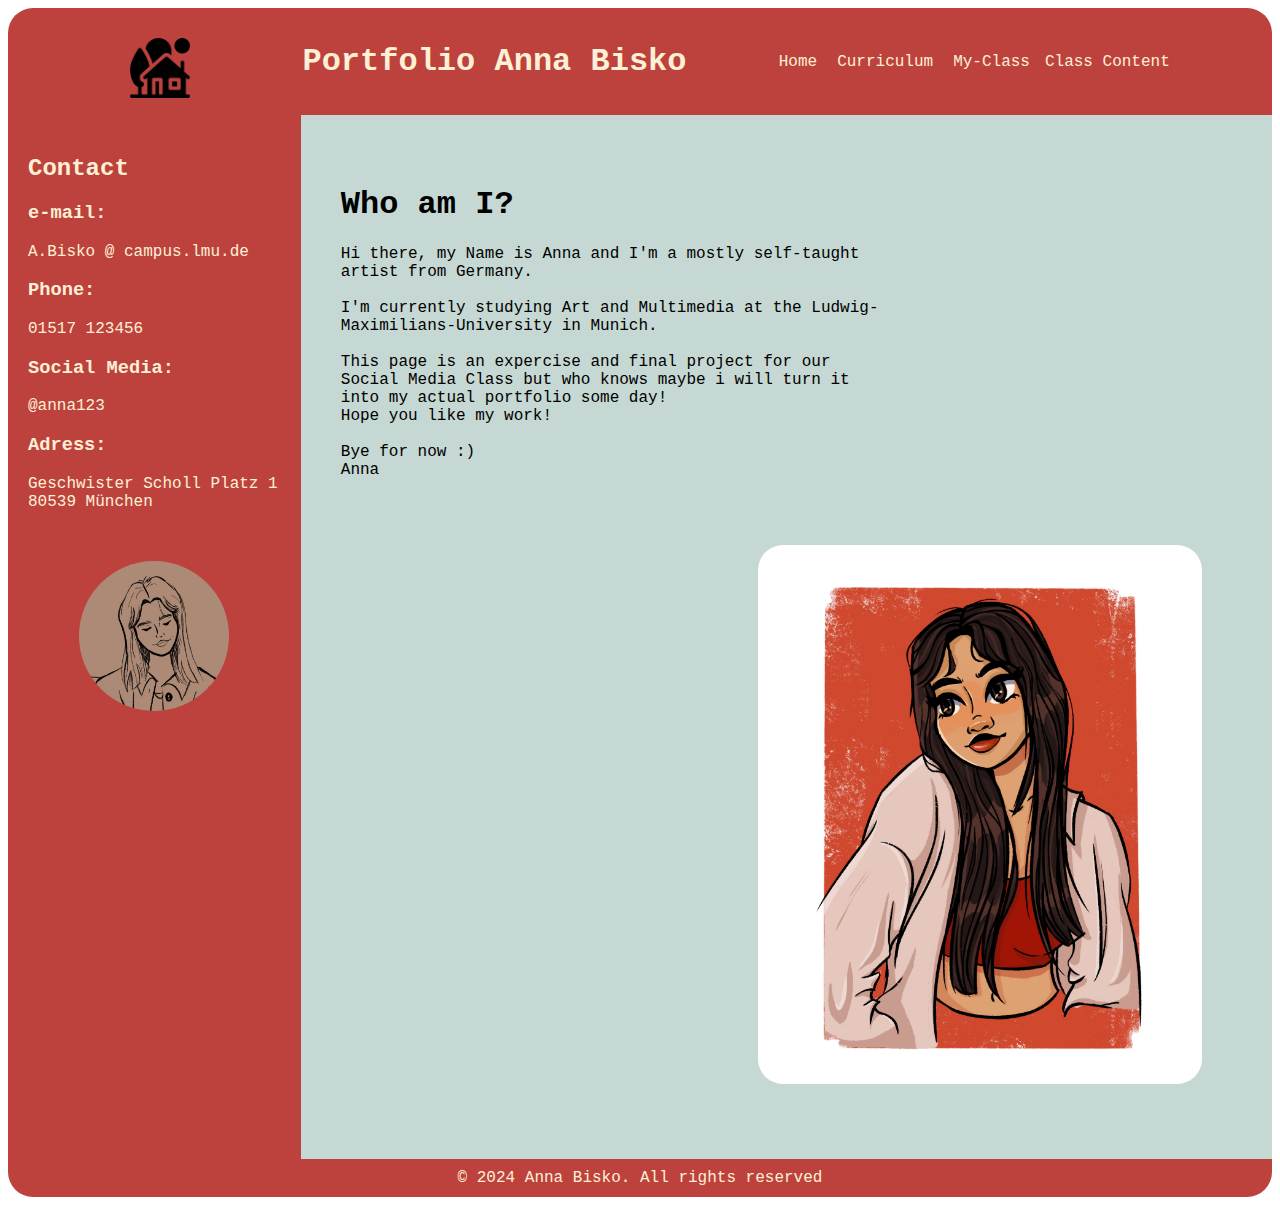
<file: frontend/index.html>
<!DOCTYPE html>
<html lang="en">
  <head>
    <meta charset="UTF-8" />
    <meta name="viewport" content="width=device-width, initial-scale=1.0" />
    <meta http-equiv="X-UA-Compatible" content="ie=edge" />
    <title>Static Template</title>
    <link rel="stylesheet" href="./styles.css" />
  </head>
  <body>
    <header>
      <a title="Home page" href="index.html" class="left-icon"> <img src="BildHome.png" alt="Home" style= "width: 60px; height: 60px; margin-right: 20px;"></a>
      <h1>Portfolio Anna Bisko </h1>
      <nav>
        <a href="index.html">Home</a>
        <a href="Curriculum.html">Curriculum</a>
        <a href="my-class.html">My-Class</a>
        <div class="dropdown">
          <button>Class Content</button>
          <div class="dropdown-content">
              <a href="KeyC.html">Key Concepts</a>
              <a href="PlatformA.html">Platform Architecture</a>
              <a href="FrontendD.html">Frontend Development</a>
              <a href="BackendD.html">Backend Development</a>
              <a href="DataS.html">Data Storage and Databases</a>
          </div>
      </div>
      </nav>
    </header>
    <main>
      <aside>
        <h2>Contact</h2>
        <p>
        <h3>e-mail:</h3>
        A.Bisko @ campus.lmu.de
        <br> 
        <h3>Phone: </h3>
        01517 123456 
        <br> 
        <h3>Social Media:</h3> 
        @anna123
        <br>
        <h3>Adress:</h3>
        Geschwister Scholl Platz 1
        <br>80539 München
        </p>
       <img src="Me.jpg" class="center" style="width: 150px; height:150px; border-radius: 150px; border: 20px;">
      </aside>

      <section>
        <div class="text1">
        <h1>Who am I?</h1>
        <p>Hi there, my Name is Anna and I'm a mostly self-taught artist from Germany. 
          <br>
        <br>I'm currently studying Art and Multimedia at the Ludwig-Maximilians-University in Munich.
        <br>
        <br> This page is  an expercise and final project for our Social Media Class but who knows maybe i will turn it into my actual portfolio some day!
        <br> Hope you like my work!
        <br>
        <br> Bye for now :) 
        <br> Anna 
        <br> 
      </div>
        
        <div class="pictures">
        <img src="Bild1.jpg" style=" width: 444px; height: 539px; border-radius: 25px;" >
      </div>
      </p>
      
    
      </section>  
    </main>

    <footer>
      <center>&copy; 2024 Anna Bisko. All rights reserved </center>
    </footer>
  </body>
</html>
</file>
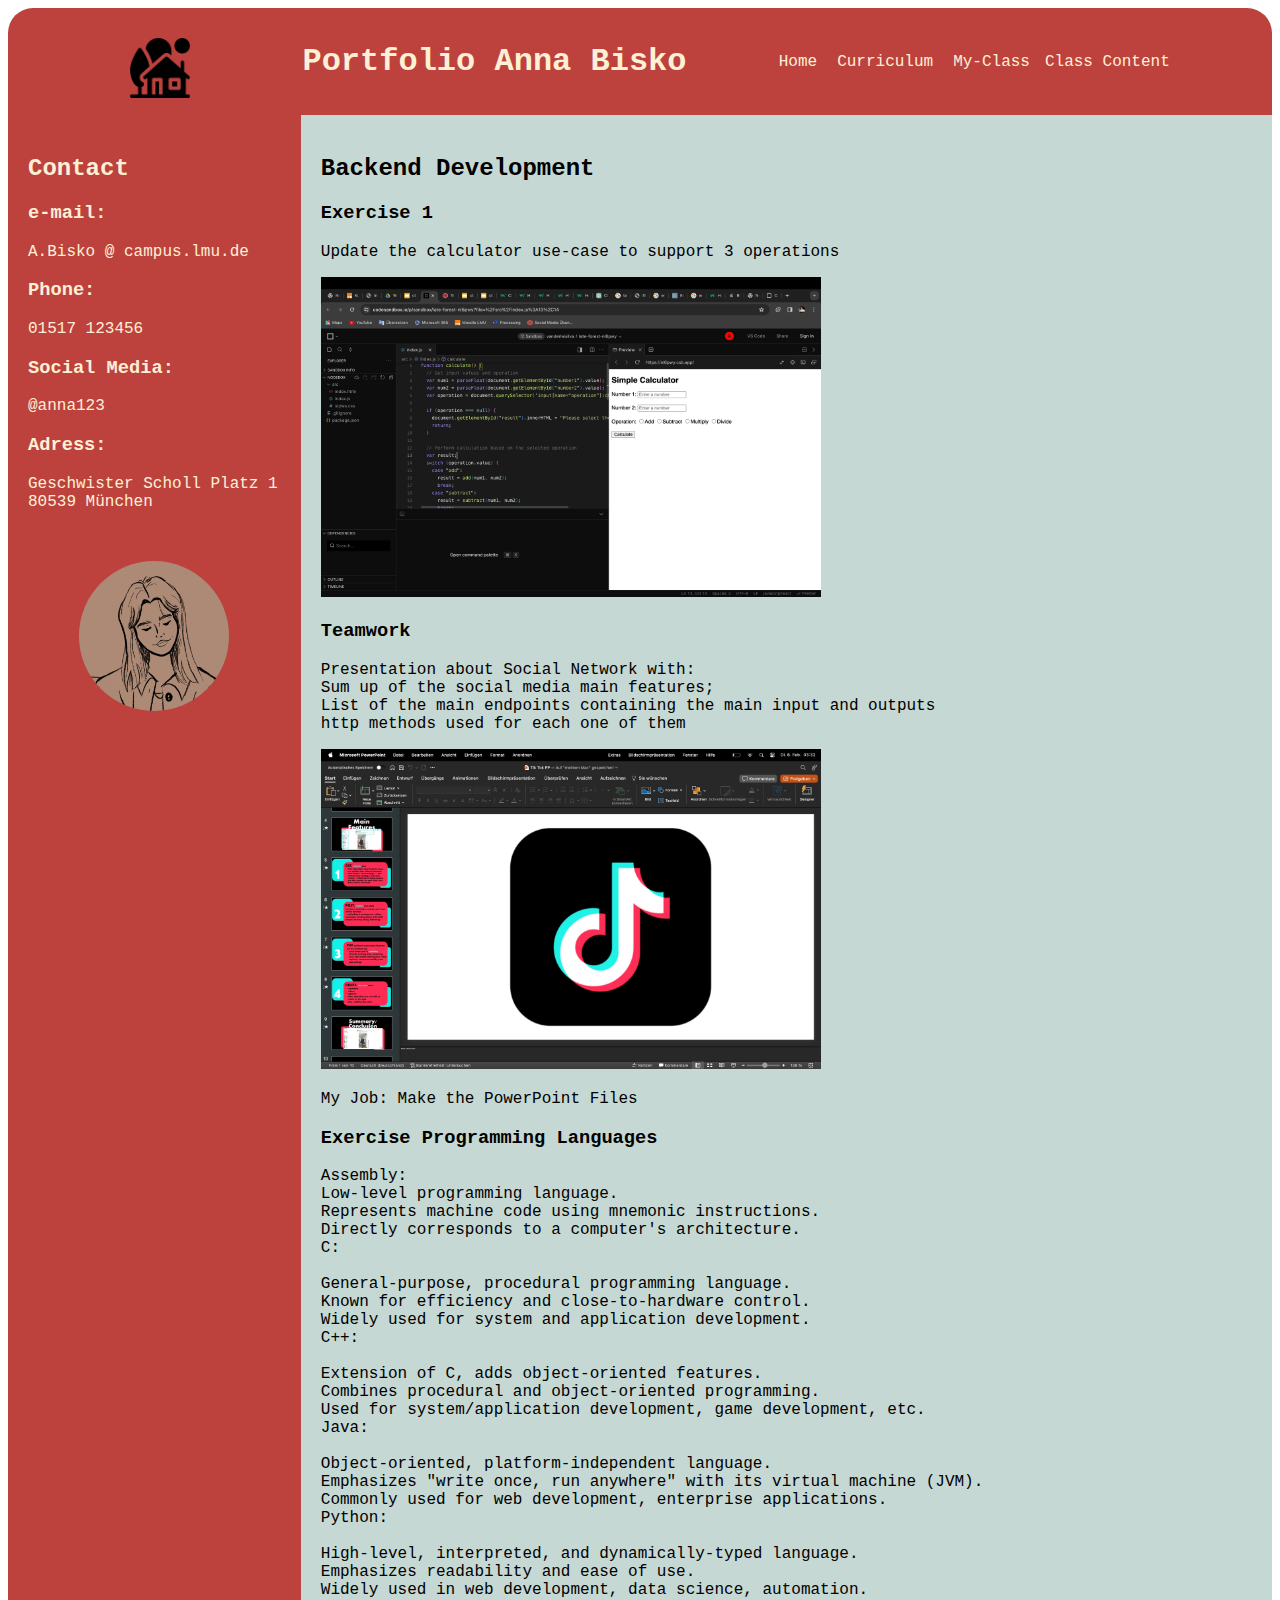
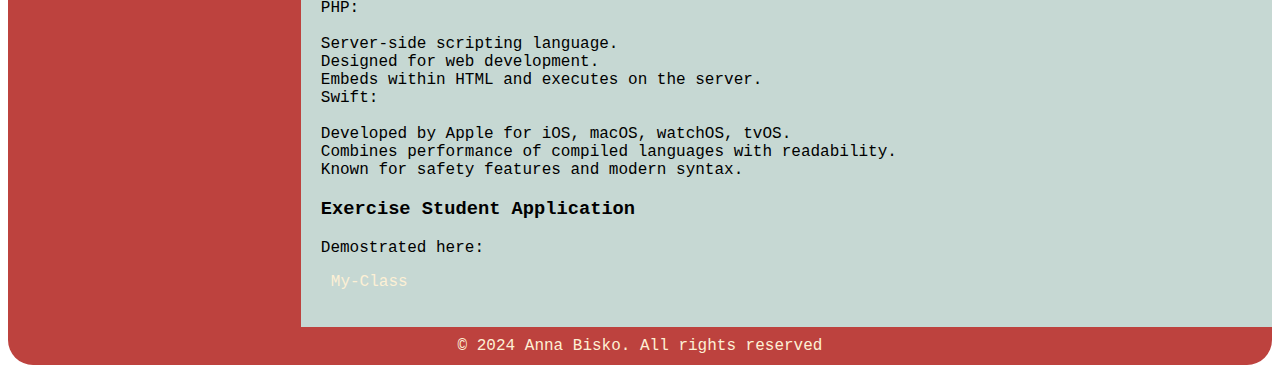
<file: frontend/BackendD.html>
<!DOCTYPE html>
<html lang="en">
  <head>
    <meta charset="UTF-8" />
    <meta name="viewport" content="width=device-width, initial-scale=1.0" />
    <meta http-equiv="X-UA-Compatible" content="ie=edge" />
    <title>Static Template</title>
    <link rel="stylesheet" href="./styles.css" />
  </head>
  <body>
    <header>
      <a title="Home page" href="index.html" class="left-icon"> <img src="BildHome.png" alt="Home" style= "width: 60px; height: 60px; margin-right: 20px;"></a>
      <h1>Portfolio Anna Bisko </h1>
      <nav>
        <a href="index.html">Home</a>
        <a href="Curriculum.html">Curriculum</a>
        <a href="my-class.html">My-Class</a>
        <div class="dropdown">
          <button>Class Content</button>
          <div class="dropdown-content">
              <a href="KeyC.html">Key Concepts</a>
              <a href="PlatformA.html">Platform Architecture</a>
              <a href="FrontendD.html">Frontend Development</a>
              <a href="BackendD.html">Backend Development</a>
              <a href="DataS.html">Data Storage and Databases</a>
          </div>
      </div>
      </nav>
    </header>
    <main>
      <aside>
        <h2>Contact</h2>
        <p>
        <h3>e-mail:</h3>
        A.Bisko @ campus.lmu.de
        <br> 
        <h3>Phone: </h3>
        01517 123456 
        <br> 
        <h3>Social Media:</h3> 
        @anna123
        <br>
        <h3>Adress:</h3>
        Geschwister Scholl Platz 1
        <br>80539 München
        </p>
       <img src="Me.jpg" class="center" style="width: 150px; height:150px; border-radius: 150px; border: 20px;">
      </aside>

      <section>
       <h2>Backend Development</h2>
       <h3>Exercise 1</h3>
       <p>Update the calculator use-case to support 3 operations</p>
       <img src="Calc.jpeg" style="width: 500px; height: 320px;">
    
       <h3>Teamwork</h3>
       <p>Presentation about Social Network with:
       <br> Sum up of the social media main features;
       <br>List of the main endpoints containing the main input and outputs
       <br>http methods used for each one of them
       </p>
       <img src="TikTokPP.jpeg" style="width: 500px; height: 320px;">
       <p>My Job: Make the PowerPoint Files</p>

       <h3>Exercise Programming Languages</h3>
       <p>
        Assembly:

       <br> Low-level programming language.
       <br>Represents machine code using mnemonic instructions.
       <br>Directly corresponds to a computer's architecture.
       <br>C:
       <br>
       <br>General-purpose, procedural programming language.
       <br>Known for efficiency and close-to-hardware control.
       <br>Widely used for system and application development.
       <br>C++:
       <br>
       <br>Extension of C, adds object-oriented features.
       <br>Combines procedural and object-oriented programming.
       <br>Used for system/application development, game development, etc.
       <br>Java:
       <br>
       <br>Object-oriented, platform-independent language.
       <br>Emphasizes "write once, run anywhere" with its virtual machine (JVM).
       <br>Commonly used for web development, enterprise applications.
       <br>Python:
       <br>
       <br>High-level, interpreted, and dynamically-typed language.
       <br>Emphasizes readability and ease of use.
       <br>Widely used in web development, data science, automation.
       <br>PHP:
       <br>
       <br>Server-side scripting language.
       <br>Designed for web development.
       <br>Embeds within HTML and executes on the server.
       <br>Swift:
       <br>
       <br>Developed by Apple for iOS, macOS, watchOS, tvOS.
       <br>Combines performance of compiled languages with readability.
       <br>Known for safety features and modern syntax.
       <br>
       <h3>Exercise Student Application</h3>
       <p>Demostrated here:</p>
       <a href="my-class.html">My-Class</a>
   

       </p>
    
      </section>  
    </main>

    <footer>
      <center>&copy; 2024 Anna Bisko. All rights reserved </center>
    </footer>
  </body>
</html>
</file>
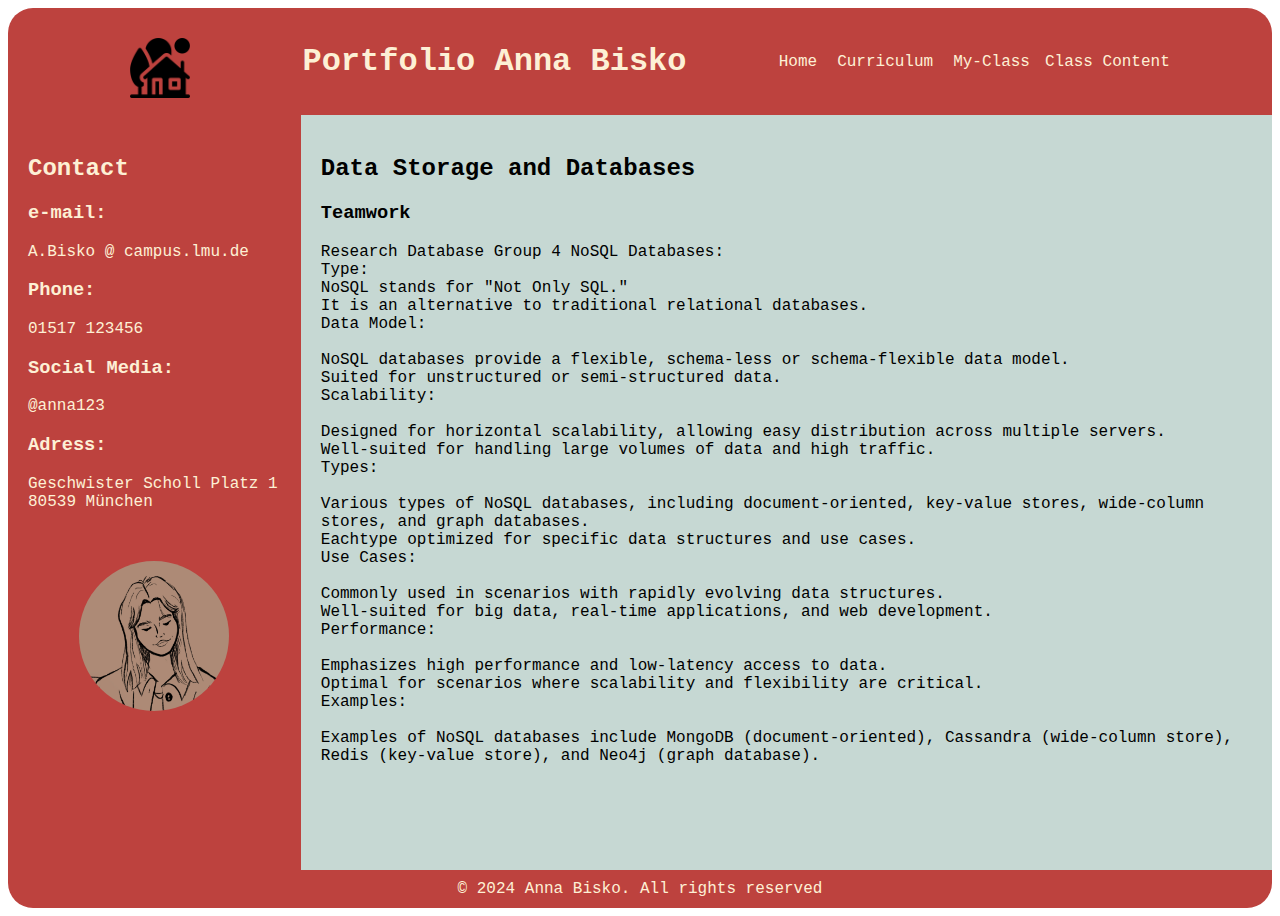
<file: frontend/DataS.html>
<!DOCTYPE html>
<html lang="en">
  <head>
    <meta charset="UTF-8" />
    <meta name="viewport" content="width=device-width, initial-scale=1.0" />
    <meta http-equiv="X-UA-Compatible" content="ie=edge" />
    <title>Static Template</title>
    <link rel="stylesheet" href="./styles.css" />
  </head>
  <body>
    <header>
      <a title="Home page" href="index.html" class="left-icon"> <img src="BildHome.png" alt="Home" style= "width: 60px; height: 60px; margin-right: 20px;"></a>
      <h1>Portfolio Anna Bisko </h1>
      <nav>
        <a href="index.html">Home</a>
        <a href="Curriculum.html">Curriculum</a>
        <a href="my-class.html">My-Class</a>
        <div class="dropdown">
          <button>Class Content</button>
          <div class="dropdown-content">
              <a href="KeyC.html">Key Concepts</a>
              <a href="PlatformA.html">Platform Architecture</a>
              <a href="FrontendD.html">Frontend Development</a>
              <a href="BackendD.html">Backend Development</a>
              <a href="DataS.html">Data Storage and Databases</a>
          </div>
      </div>
      </nav>
    </header>
    <main>
      <aside>
        <h2>Contact</h2>
        <p>
        <h3>e-mail:</h3>
        A.Bisko @ campus.lmu.de
        <br> 
        <h3>Phone: </h3>
        01517 123456 
        <br> 
        <h3>Social Media:</h3> 
        @anna123
        <br>
        <h3>Adress:</h3>
        Geschwister Scholl Platz 1
        <br>80539 München
        </p>
       <img src="Me.jpg" class="center" style="width: 150px; height:150px; border-radius: 150px; border: 20px;">
      </aside>

      <section>
       <h2>Data Storage and Databases</h2>
       <h3>Teamwork</h3>
       <p>Research Database Group 4  NoSQL Databases:

        <br>Type:

        <br>NoSQL stands for "Not Only SQL."
        <br>It is an alternative to traditional relational databases.
        <br>Data Model:
        <br>
        <br>NoSQL databases provide a flexible, schema-less or schema-flexible data model.
        <br>Suited for unstructured or semi-structured data.
        <br>Scalability:
        <br>
        <br> Designed for horizontal scalability, allowing easy distribution across multiple servers.
        <br>Well-suited for handling large volumes of data and high traffic.
        <br>Types:
        <br>
        <br>Various types of NoSQL databases, including document-oriented, key-value stores, wide-column stores, and graph databases.
        <br> Eachtype optimized for specific data structures and use cases.
        <br>Use Cases:
        <br>
        <br>Commonly used in scenarios with rapidly evolving data structures.
        <br>Well-suited for big data, real-time applications, and web development.
        <br>Performance:
        <br>
        <br> Emphasizes high performance and low-latency access to data.
        <br>Optimal for scenarios where scalability and flexibility are critical.
        <br>Examples:
        <br>
        <br>Examples of NoSQL databases include MongoDB (document-oriented), Cassandra (wide-column store), Redis (key-value store), and Neo4j (graph database).
       </p>
      
    
      </section>  
    </main>

    <footer>
      <center>&copy; 2024 Anna Bisko. All rights reserved </center>
    </footer>
  </body>
</html>
</file>
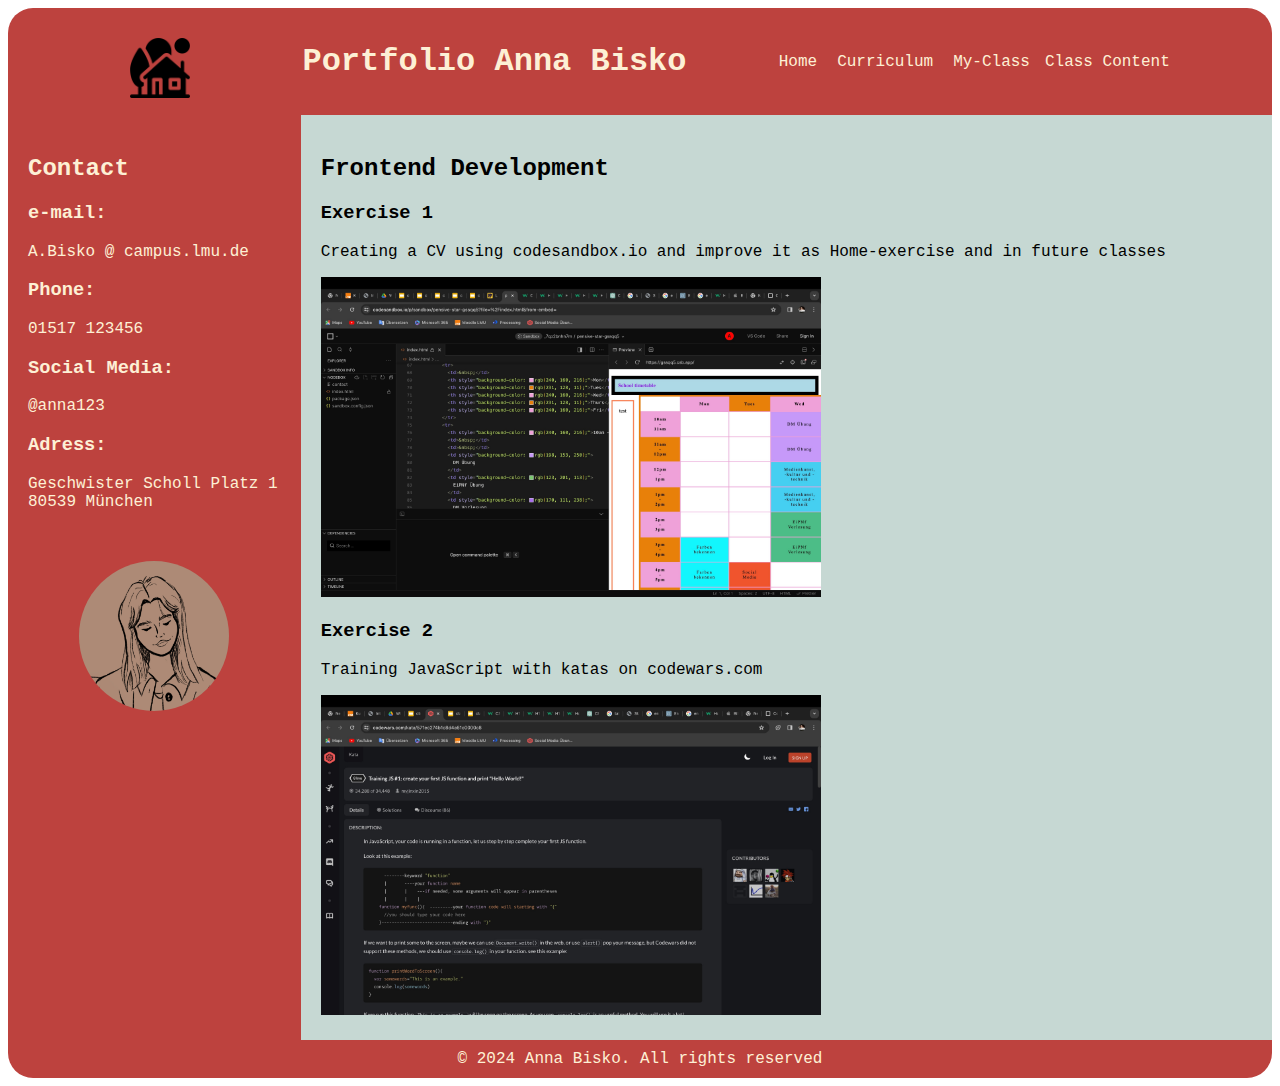
<file: frontend/FrontendD.html>
<!DOCTYPE html>
<html lang="en">
  <head>
    <meta charset="UTF-8" />
    <meta name="viewport" content="width=device-width, initial-scale=1.0" />
    <meta http-equiv="X-UA-Compatible" content="ie=edge" />
    <title>Static Template</title>
    <link rel="stylesheet" href="./styles.css" />
  </head>
  <body>
    <header>
      <a title="Home page" href="index.html" class="left-icon"> <img src="BildHome.png" alt="Home" style= "width: 60px; height: 60px; margin-right: 20px;"></a>
      <h1>Portfolio Anna Bisko </h1>
      <nav>
        <a href="index.html">Home</a>
        <a href="Curriculum.html">Curriculum</a>
        <a href="my-class.html">My-Class</a>
        <div class="dropdown">
          <button>Class Content</button>
          <div class="dropdown-content">
              <a href="KeyC.html">Key Concepts</a>
              <a href="PlatformA.html">Platform Architecture</a>
              <a href="FrontendD.html">Frontend Development</a>
              <a href="BackendD.html">Backend Development</a>
              <a href="DataS.html">Data Storage and Databases</a>
          </div>
      </div>
      </nav>
    </header>
    <main>
      <aside>
        <h2>Contact</h2>
        <p>
        <h3>e-mail:</h3>
        A.Bisko @ campus.lmu.de
        <br> 
        <h3>Phone: </h3>
        01517 123456 
        <br> 
        <h3>Social Media:</h3> 
        @anna123
        <br>
        <h3>Adress:</h3>
        Geschwister Scholl Platz 1
        <br>80539 München
        </p>
       <img src="Me.jpg" class="center" style="width: 150px; height:150px; border-radius: 150px; border: 20px;">
      </aside>

      <section>
        <h2>Frontend Development</h2>
      <h3>Exercise 1</h3>
      <p>Creating a CV using codesandbox.io and improve it as Home-exercise and in future classes
      </p>
      <img src="CV.jpeg" style="width: 500px; height:320px;">
      <h3>Exercise 2</h3>
      <p>Training JavaScript with katas on codewars.com</p>
      <img src="JSTraining.jpeg" style="width: 500px; height:320px;" 
    
      </section>  
    </main>

    <footer>
      <center>&copy; 2024 Anna Bisko. All rights reserved </center>
    </footer>
  </body>
</html>
</file>
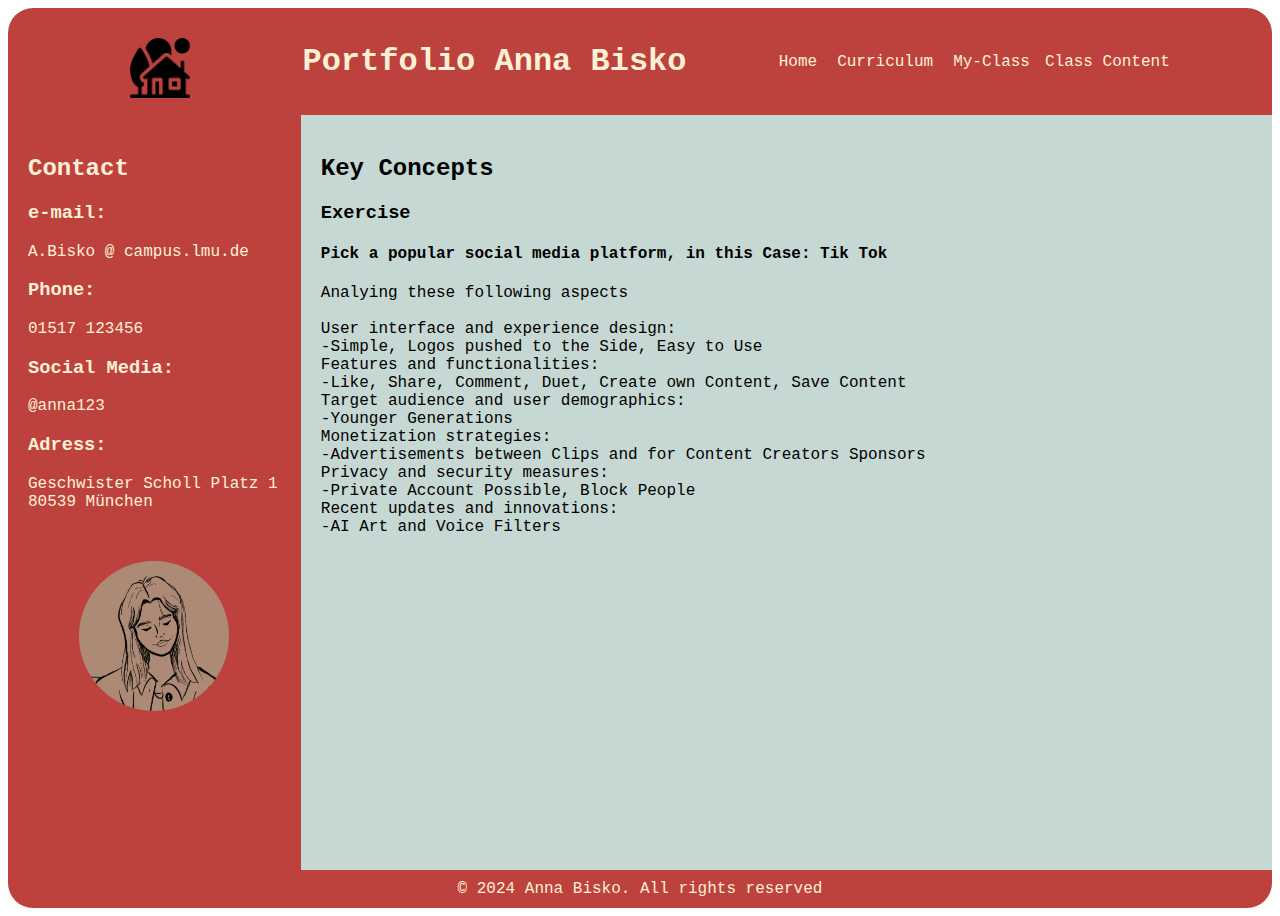
<file: frontend/KeyC.html>
<!DOCTYPE html>
<html lang="en">
  <head>
    <meta charset="UTF-8" />
    <meta name="viewport" content="width=device-width, initial-scale=1.0" />
    <meta http-equiv="X-UA-Compatible" content="ie=edge" />
    <title>Static Template</title>
    <link rel="stylesheet" href="./styles.css" />
  </head>
  <body>
    <header>
      <a title="Home page" href="index.html" class="left-icon"> <img src="BildHome.png" alt="Home" style= "width: 60px; height: 60px; margin-right: 20px;"></a>
      <h1>Portfolio Anna Bisko </h1>
      <nav>
        <a href="index.html">Home</a>
        <a href="Curriculum.html">Curriculum</a>
        <a href="my-class.html">My-Class</a>
        <div class="dropdown">
          <button>Class Content</button>
          <div class="dropdown-content">
              <a href="KeyC.html">Key Concepts</a>
              <a href="PlatformA.html">Platform Architecture</a>
              <a href="FrontendD.html">Frontend Development</a>
              <a href="BackendD.html">Backend Development</a>
              <a href="DataS.html">Data Storage and Databases</a>
          </div>
      </div>
      </nav>
    </header>
    <main>
      <aside>
        <h2>Contact</h2>
        <p>
        <h3>e-mail:</h3>
        A.Bisko @ campus.lmu.de
        <br> 
        <h3>Phone: </h3>
        01517 123456 
        <br> 
        <h3>Social Media:</h3> 
        @anna123
        <br>
        <h3>Adress:</h3>
        Geschwister Scholl Platz 1
        <br>80539 München
        </p>
       <img src="Me.jpg" class="center" style="width: 150px; height:150px; border-radius: 150px; border: 20px;">
      </aside>

      <section>
       <h2>Key Concepts</h2>
       <h3>Exercise</h3>
       <h4>Pick a popular social media platform, in this Case: Tik Tok</h4></Pick>
       <p>Analying these following aspects
        <br>
        <br>User interface and experience design:
        <br>-Simple, Logos pushed to the Side, Easy to Use
        <br>Features and functionalities: 
        <br>-Like, Share, Comment, Duet, Create own Content, Save Content
        <br>Target audience and user demographics:
        <br>-Younger Generations
        <br>Monetization strategies:
        <br>-Advertisements between Clips and for Content Creators Sponsors
        <br>Privacy and security measures:
        <br>-Private Account Possible, Block People
        <br>Recent updates and innovations:
        <br>-AI Art and Voice Filters
       </p>
      </section>  
    </main>

    <footer>
      <center>&copy; 2024 Anna Bisko. All rights reserved </center>
    </footer>
  </body>
</html>
</file>
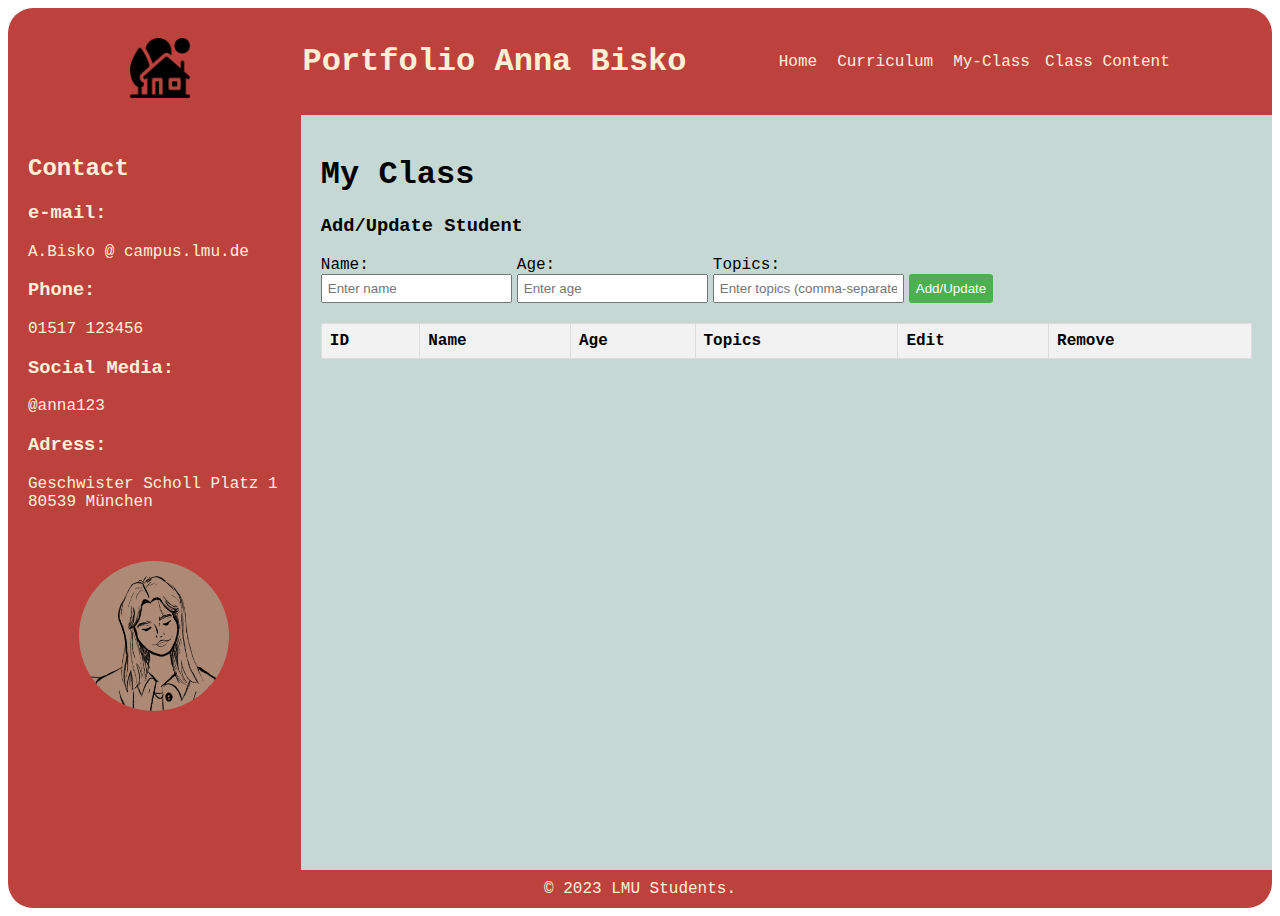
<file: frontend/my-class.html>
<!DOCTYPE html>
<html lang="en">
  <head>
    <meta charset="UTF-8" />
    <meta name="viewport" content="width=device-width, initial-scale=1.0" />
    <meta http-equiv="X-UA-Compatible" content="ie=edge" />
    <title>Static Template</title>
    <link rel="stylesheet" href="./styles.css" />
    <link rel="stylesheet" href="./table.css" />
    <script src="./my-class.js"></script>
  </head>
  <body>
    <header>
      <a title="Home page" href="index.html" class="left-icon"> <img src="BildHome.png" alt="Home" style= "width: 60px; height: 60px; margin-right: 20px;"></a>
      <h1>Portfolio Anna Bisko </h1>
      <nav>
        <a href="index.html">Home</a>
        <a href="Curriculum.html">Curriculum</a>
        <a href="my-class.html">My-Class</a>
        <div class="dropdown">
          <button>Class Content</button>
          <div class="dropdown-content">
              <a href="KeyC.html">Key Concepts</a>
              <a href="PlatformA.html">Platform Architecture</a>
              <a href="FrontendD.html">Frontend Development</a>
              <a href="BackendD.html">Backend Development</a>
              <a href="DataS.html">Data Storage and Databases</a>
          </div>
      </div>
      </nav>
    </header>
    <main>
      <aside>
        <h2>Contact</h2>
        <p>
        <h3>e-mail:</h3>
        A.Bisko @ campus.lmu.de
        <br> 
        <h3>Phone: </h3>
        01517 123456 
        <br> 
        <h3>Social Media:</h3> 
        @anna123
        <br>
        <h3>Adress:</h3>
        Geschwister Scholl Platz 1
        <br>80539 München
        </p>
       <img src="Me.jpg" class="center" style="width: 150px; height:150px; border-radius: 150px; border: 20px;">
      </aside>


      <section>
        <h1>My Class</h1>

        <section class="add-update-section">
          <h3>Add/Update Student</h3>
          <div class="add-update-form">
            <div>
              <label for="name">Name:</label>
              <input type="text" id="name" placeholder="Enter name" />
            </div>
            <div>
              <label for="age">Age:</label>
              <input type="number" id="age" placeholder="Enter age" />
            </div>

            <div>
              <label for="topics">Topics:</label>
              <input
                type="text"
                id="topics"
                placeholder="Enter topics (comma-separated)"
              />
            </div>

            <button onclick="addOrUpdateStudent()" class="edit-btn">
              Add/Update
            </button>
          </div>
        </section>

        <table id="studentTable">
          <thead>
            <tr>
              <th>ID</th>
              <th>Name</th>
              <th>Age</th>
              <th>Topics</th>
              <th>Edit</th>
              <th>Remove</th>
            </tr>
          </thead>
          <tbody>
            <!-- Content loaded via javascript-->
          </tbody>
        </table>
      </section>
    </main>

    <footer>
      <center>&copy; 2023 LMU Students.</center>
    </footer>
  </body>
</html>
</file>
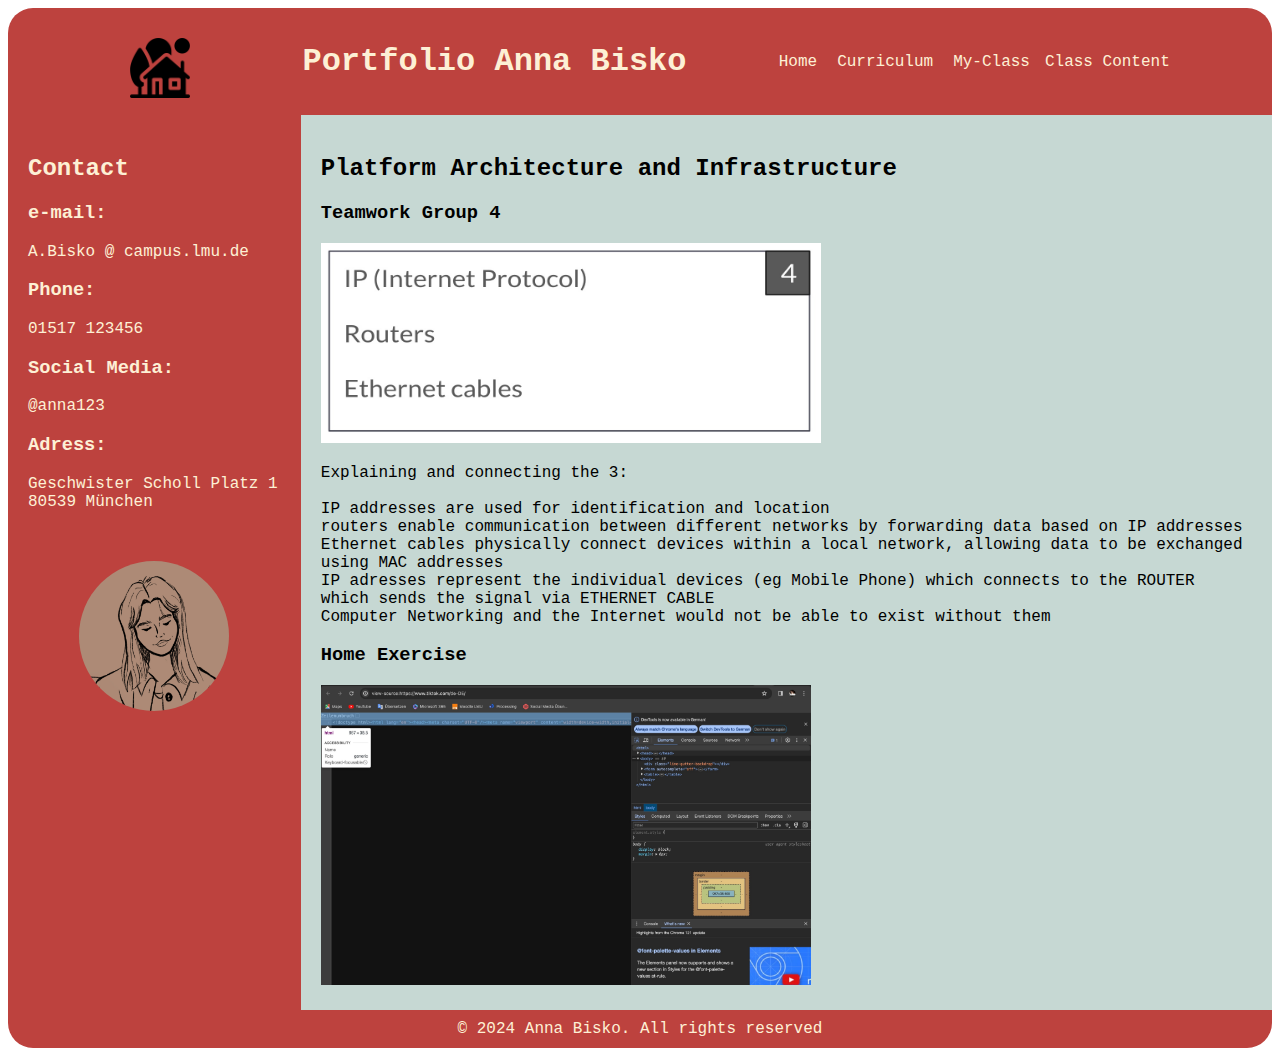
<file: frontend/PlatformA.html>
<!DOCTYPE html>
<html lang="en">
  <head>
    <meta charset="UTF-8" />
    <meta name="viewport" content="width=device-width, initial-scale=1.0" />
    <meta http-equiv="X-UA-Compatible" content="ie=edge" />
    <title>Static Template</title>
    <link rel="stylesheet" href="./styles.css" />
  </head>
  <body>
    <header>
      <a title="Home page" href="index.html" class="left-icon"> <img src="BildHome.png" alt="Home" style= "width: 60px; height: 60px; margin-right: 20px;"></a>
      <h1>Portfolio Anna Bisko </h1>
      <nav>
        <a href="index.html">Home</a>
        <a href="Curriculum.html">Curriculum</a>
        <a href="my-class.html">My-Class</a>
        <div class="dropdown">
          <button>Class Content</button>
          <div class="dropdown-content">
              <a href="KeyC.html">Key Concepts</a>
              <a href="PlatformA.html">Platform Architecture</a>
              <a href="FrontendD.html">Frontend Development</a>
              <a href="BackendD.html">Backend Development</a>
              <a href="DataS.html">Data Storage and Databases</a>
          </div>
      </div>
      </nav>
    </header>
    <main>
      <aside>
        <h2>Contact</h2>
        <p>
        <h3>e-mail:</h3>
        A.Bisko @ campus.lmu.de
        <br> 
        <h3>Phone: </h3>
        01517 123456 
        <br> 
        <h3>Social Media:</h3> 
        @anna123
        <br>
        <h3>Adress:</h3>
        Geschwister Scholl Platz 1
        <br>80539 München
        </p>
       <img src="Me.jpg" class="center" style="width: 150px; height:150px; border-radius: 150px; border: 20px;">
      </aside>

      <section>
       <h2>Platform Architecture and Infrastructure</h2>
       <h3>Teamwork Group 4</h3>
       <img src="Teamwork.jpeg" style="width:500px; height: 200px;">
       <p>
        Explaining and connecting the 3:
        <br> 
        <br> IP addresses are used for identification and location
        <br> routers enable communication between different networks by forwarding data based on IP addresses 
        <br> Ethernet cables physically connect devices within a local network, allowing data to be exchanged using MAC addresses
        <br>IP adresses represent the individual devices (eg Mobile Phone) which connects to the ROUTER which sends the signal via ETHERNET CABLE
       <br> Computer Networking and the Internet would not be able to exist without them
    </p>
    <h3>Home Exercise</h3>
    <img src="TikTokCode.jpeg" style="width:490px; height:300px">
    
      </section>  
    </main>

    <footer>
      <center>&copy; 2024 Anna Bisko. All rights reserved </center>
    </footer>
  </body>
</html>
</file>
<file: frontend/styles.css>
body {
  font-family:'Courier New', Courier, monospace;
  padding: 0;
  min-height: 100vh;
  display: flex;
  flex-direction: column;
}

li {
  list-style-type: none;
}

header {
  background-color: #bd423e ;
  color: #FDF0D5;
  display: flex;
  justify-content:space-evenly;
  border-radius: 25px 25px 0px 0px;
  align-items: center;
  padding: 10px 20px;
}

.left-icon {
  font-size: 24px;
  margin-left: 20px;
  margin-top: 20px;
}

header nav {
  display:flex;
  text-align: center;

}


a {
  color: #FDF0D5;
  text-decoration: none;
  margin: 0 10px;
}

a:hover {
  text-decoration: underline;
}

main {
  display: flex;
  flex-grow: 2;
  background-color: #C6D8D3;
}

aside {
  background-color: #bd423e;
  color: #FDF0D5;
  width: 20%;
  padding: 20px;
}

section {
  flex: 1;
  padding: 20px;
}

footer {
  background-color: #bd423e;
  color: #FDF0D5;
  padding: 10px 0;
  border-radius: 0px 0px 25px 25px;
}
.dropdown {
  display:inline-block;
  position: relative;
  
}
.dropdown button {
  border: none;
  background-color: #bd423e;
  color: #FDF0D5;
  font-family:'Courier New', Courier, monospace;
  padding: 0px;
  cursor: pointer;
  font-size: medium;
  padding-left: 5px;
}
.dropdown-content {
  display: none;
  position: absolute;
  min-width: 160px;
  box-shadow: 0px 8px 16px 0px rgba(0,0,0,0.2);
  background-color: rgba(216, 120, 120, 0.5);
}
.dropdown:hover .dropdown-content {
  display: block;
}
 
.pictures {
  float: right;
  margin-top: 50px;
  margin-bottom: 50px;
  margin-right: 50px;
  margin-left: 50px;
}

.text1 {
display:inline-block;
 align-items: center; 
 column-gap: 5px;
 max-width: 550px;
 margin-left: 20px;
 margin-top: 30px;
}
  
.center {
  display: block;
  margin-left: auto;
  margin-right: auto;
  margin-top: 50px;
  width: 75px;
}

.text2 {
  display:inline-block;
   align-items: center; 
   column-gap: 5px;
   max-width: 700px;
   margin-left: 20px;
   margin-top: 30px;
  }

  table {
    border: 1px solid;
    border-collapse: collapse;
    border-color: #bd423e;
    width: 110%;
    text-align: center;
    float: left;
    margin-bottom: 20px;
  }
  th, td {
    border: 1px solid;
    border-color: #bd423e;
  }
  .column {
    float: left;
    width: 20%;
   padding: 3px;
  }
</file>
<file: frontend/table.css>
table {
  border-collapse: collapse;
  width: 100%;
}

th,
td {
  border: 1px solid #ddd;
  padding: 8px;
  text-align: left;
}

th {
  background-color: #f2f2f2;
}

.edit-btn,
.remove-btn {
  padding: 5px 10px;
  cursor: pointer;
  background-color: #4caf50;
  color: #fff;
  border: none;
  border-radius: 3px;
}

.remove-btn {
  background-color: #f44336;
}

/* edit / update section */
.add-update-section {
  padding: 0px 0px 20px;
}

.add-update-form {
  display: flex;
  gap: 5px;
  align-items: flex-end;
}

.add-update-form label {
  display: block;
}

.add-update-form input {
  padding: 5px;
}

.add-update-form button {
  padding: 7px;
}
</file>
